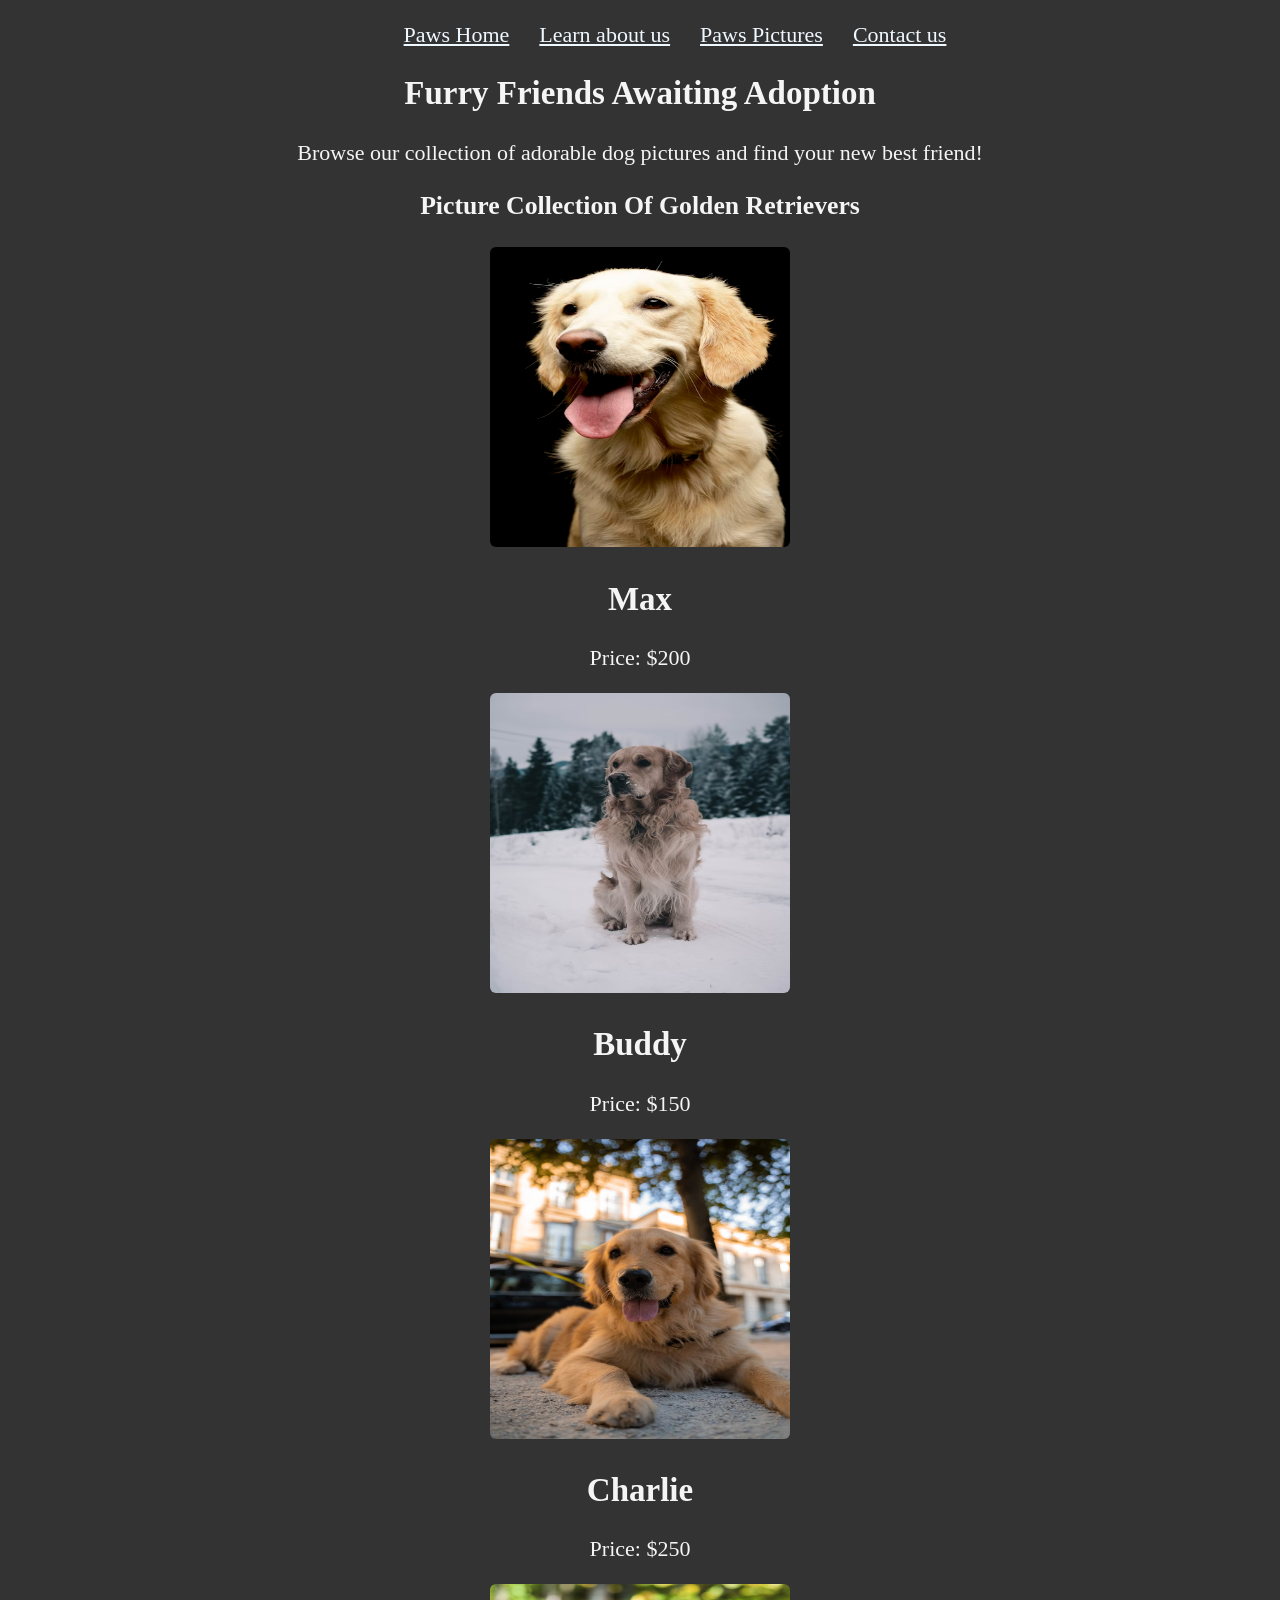
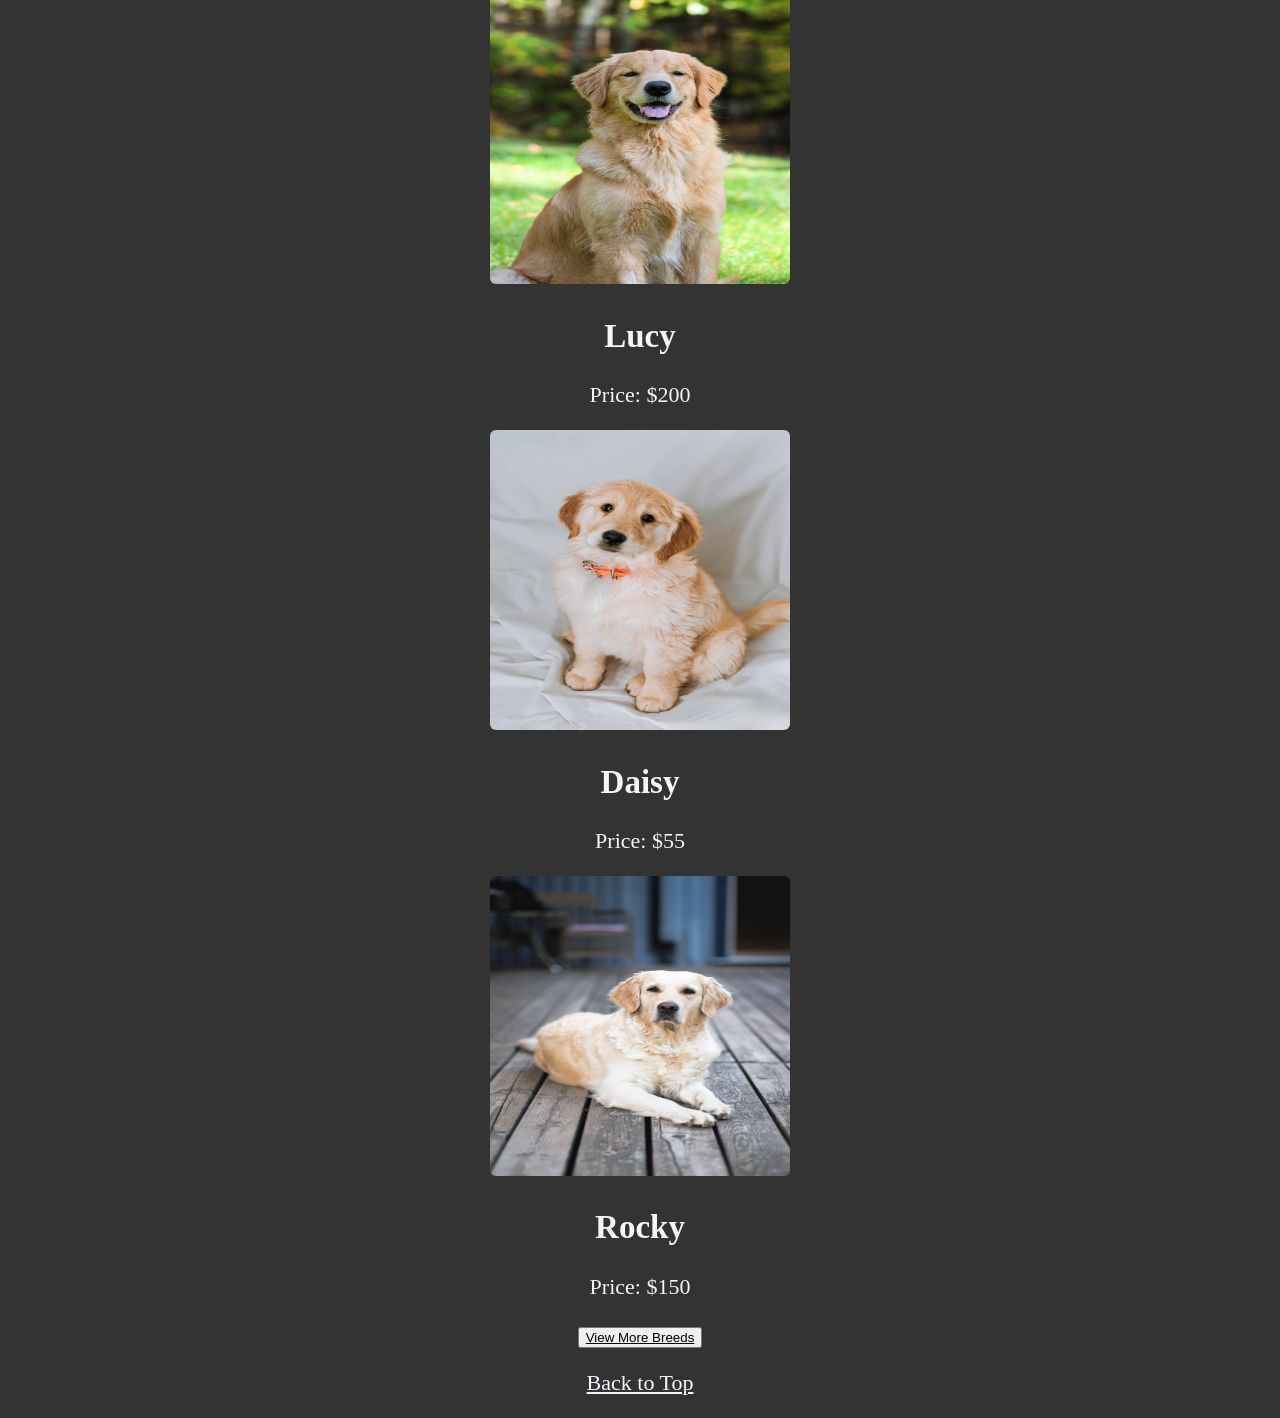
<file: index.html>
<!DOCTYPE html>
<html lang="en">
<head>
    <meta charset="UTF-8">
    <meta name="viewport" content="width=device-width, initial-scale=1.0">
    <meta name="author" content="Attamah Gideon Chinecherem">
    <meta name="description" content="This page contains everything you need to know about dog purchasing">
    <title>Pawsome sales</title>
    <link rel="stylesheet" href="style.css">
    <link rel="stylesheet" href="form.html">
    <link rel="stylesheet" href="about.html">
</head>
<body>
    <header>
        <nav>
            <ul>
                <li>
                    <a href="index.html">Paws Home</a>
                </li>
                <li>
                    <a href="/about.html">Learn about us</a>
                </li>
                <li>
                    <a href="#pictures">Paws Pictures</a>
                </li>
                <li>
                    <a href="/more-breeds.html">Contact us</a>
                </li>
            </ul>
        </nav>
    </header>
        <section class="hero">
            <h1>Furry Friends Awaiting Adoption</h1>
            <p>
                Browse our collection of adorable dog pictures and find your new best friend!
            </p>
            <!-- <button>Browse pictures</button> -->
            <section id="pictures">
            <h1>Picture Collection Of Golden Retrievers</h1>
            <div class="dog-collection">
                <div class="dog-card">
                    <img src="images/Golden Retrievers.avif" alt="Dog1">
                    <h2><b>Max</b></h2>
                    <p>Price: $200</p>
                </div>

                <div class="dog-card">
                    <img src="images/photo-1518606091957-4c24907bc6ed.avif">
                    <h2><b>Buddy</b></h2>
                    <p>Price: $150</p>
                </div>
                
                <div class="dog-card">
                    <img src="images/photo-1626736637845-53045bb9695b.avif">
                    <h2><b>Charlie</b></h2>
                    <p>Price: $250</p>
                </div>

                <div class="dog-card">
                    <img src="images/photo-1633722715463-d30f4f325e24.avif">
                    <h2><b>Lucy</b></h2>
                    <p>Price: $200</p>
                </div>

                <div class="dog-card">
                    <img src="images/premium_photo-1694819488591-a43907d1c5cc.avif">
                    <h2><b>Daisy</b></h2>
                    <p>Price: $55</p>
                </div>

                <div class="dog-card">
                    <img src="images/photo-1531040153975-38c7b2ceb3d7.avif">
                    <h2><b>Rocky</b></h2>
                    <p>Price: $150</p>
                </div>
                </section>

            </div>
            <button>
                <a href="more-breeds.html" target="_blank">View More Breeds</a>
            </button>
            
            <p>
                <a href="/index.html">Back to Top</a>

            </p>
</body>
</html>
</file>
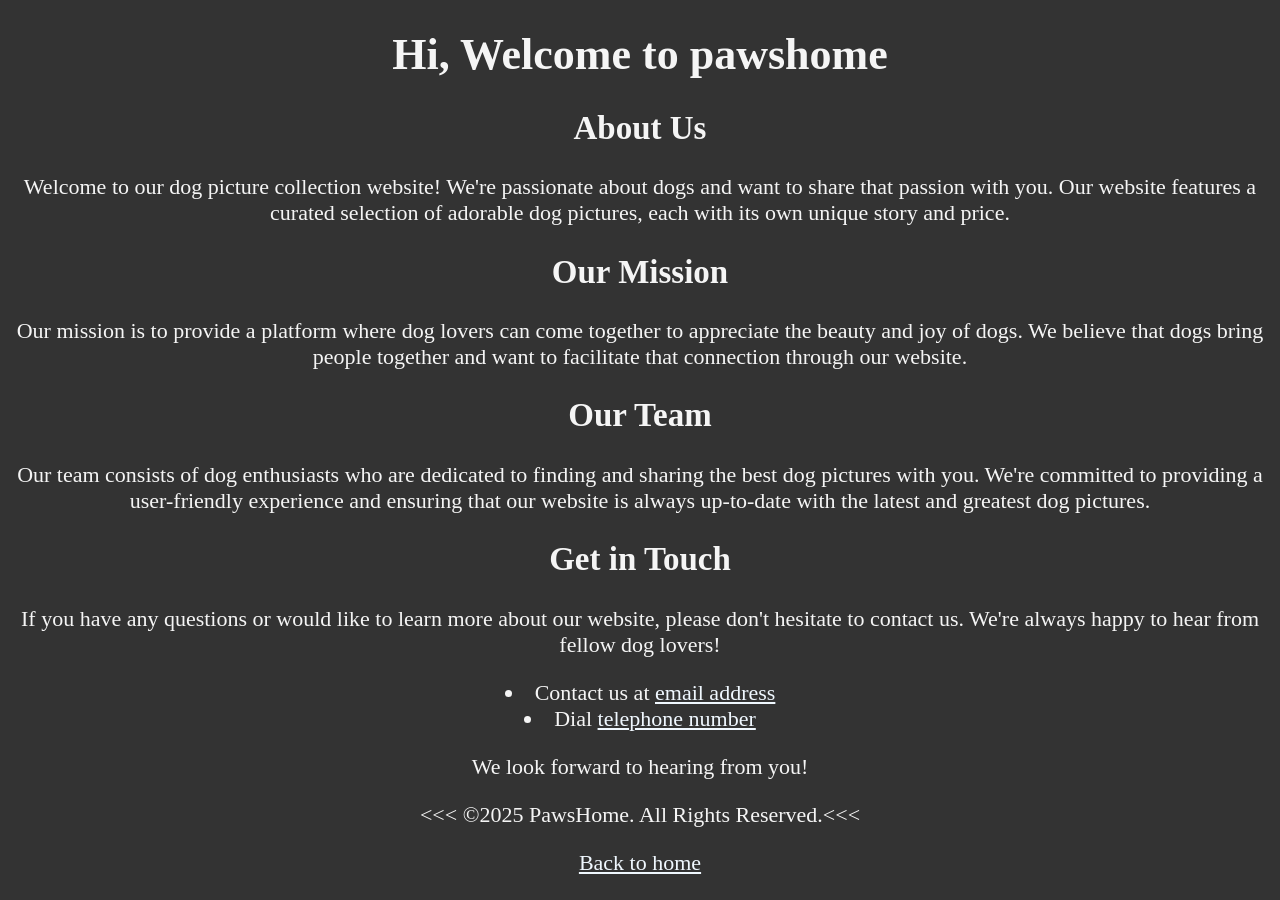
<file: about.html>
<!DOCTYPE html>
<html lang="en">
<head>
    <meta charset="UTF-8">
    <meta name="viewport" content="width=device-width, initial-scale=1.0">
    <meta name="author" content="Attamah Gideon Chinecherem">
    <meta name="description" content="Hi, I'm Attamah Gideon Chinecherem. This page is abpout bme.">
    <title>About Me</title>
    <link rel="stylesheet" href="style.css">
</head>
<body>
    <h1>Hi, Welcome to pawshome</h1>

    <h2>About Us</h2>
    <p>
Welcome to our dog picture collection website! We're passionate about dogs and want to share that passion with you. Our website features a curated selection of adorable dog pictures, each with its own unique story and price.
   </p>

   <h2>Our Mission</h2>
   <p>
Our mission is to provide a platform where dog lovers can come together to appreciate the beauty and joy of dogs. We believe that dogs bring people together and want to facilitate that connection through our website.
   </p>

   <h2>Our Team</h2>
   <p>
Our team consists of dog enthusiasts who are dedicated to finding and sharing the best dog pictures with you. We're committed to providing a user-friendly experience and ensuring that our website is always up-to-date with the latest and greatest dog pictures.
   </p>

   <h2>Get in Touch</h2>
   <p>
If you have any questions or would like to learn more about our website, please don't hesitate to contact us. We're always happy to hear from fellow dog lovers!
   </p>

 <li>
    Contact us at <a href=" mailto:info@pawshome.com">email address</a>
 </li>

 <li>
    Dial <a href="tel: 123-456-7890">telephone number</a>
 </li>

 <p>We look forward to hearing from you!</p>

 &lt;&lt;&lt; &copy;2025 PawsHome. All Rights Reserved.</a>&lt;&lt;&lt;

 <p>
    <a href="/">Back to home</a>
 </p>
</body>
</html>
</file>
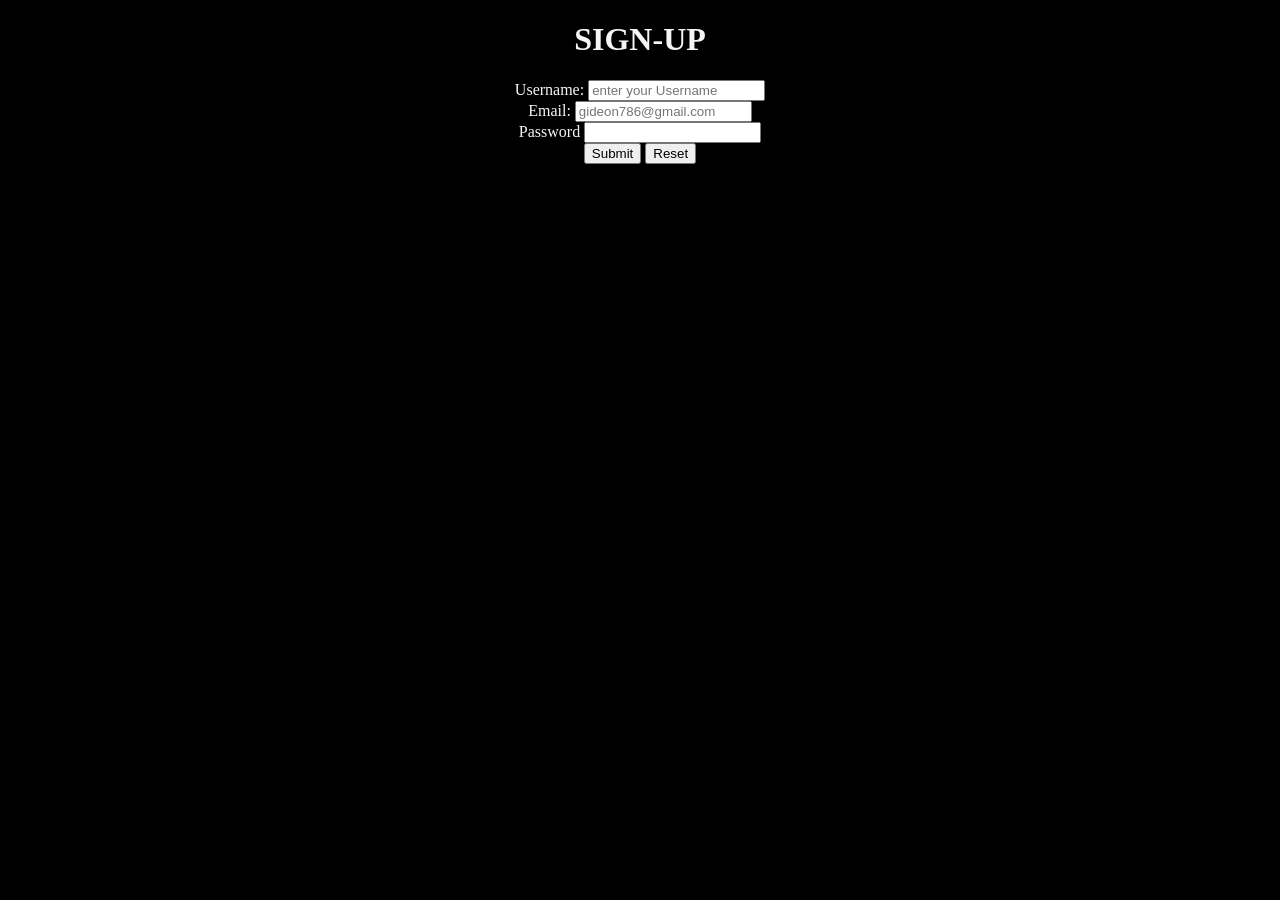
<file: form.html>
<!DOCTYPE html>
<html lang="en">

<head>
    <meta charset="UTF-8">
    <meta name="viewport" content="width=device-width, initial-scale=1.0">
    <title>LOGIN PAGE</title>
    <link rel="stylesheet" href="form.css">
</head>

<body>
    <form action="index.html">
        <h1>SIGN-UP</h1>
        <label for="Username">Username:</label>
        <input type="text" name="Username" id="Username" placeholder="enter your Username" required>
        <br>

        <label for="email">Email:</label>
        <input type="email" placeholder="gideon786@gmail.com" required>
        <br>

        <label for="password">Password</label>
        <input type="password" required>
        <br>

        <input type="submit" >
        <input type="reset">

    </form>

</body>

</html>
</file>
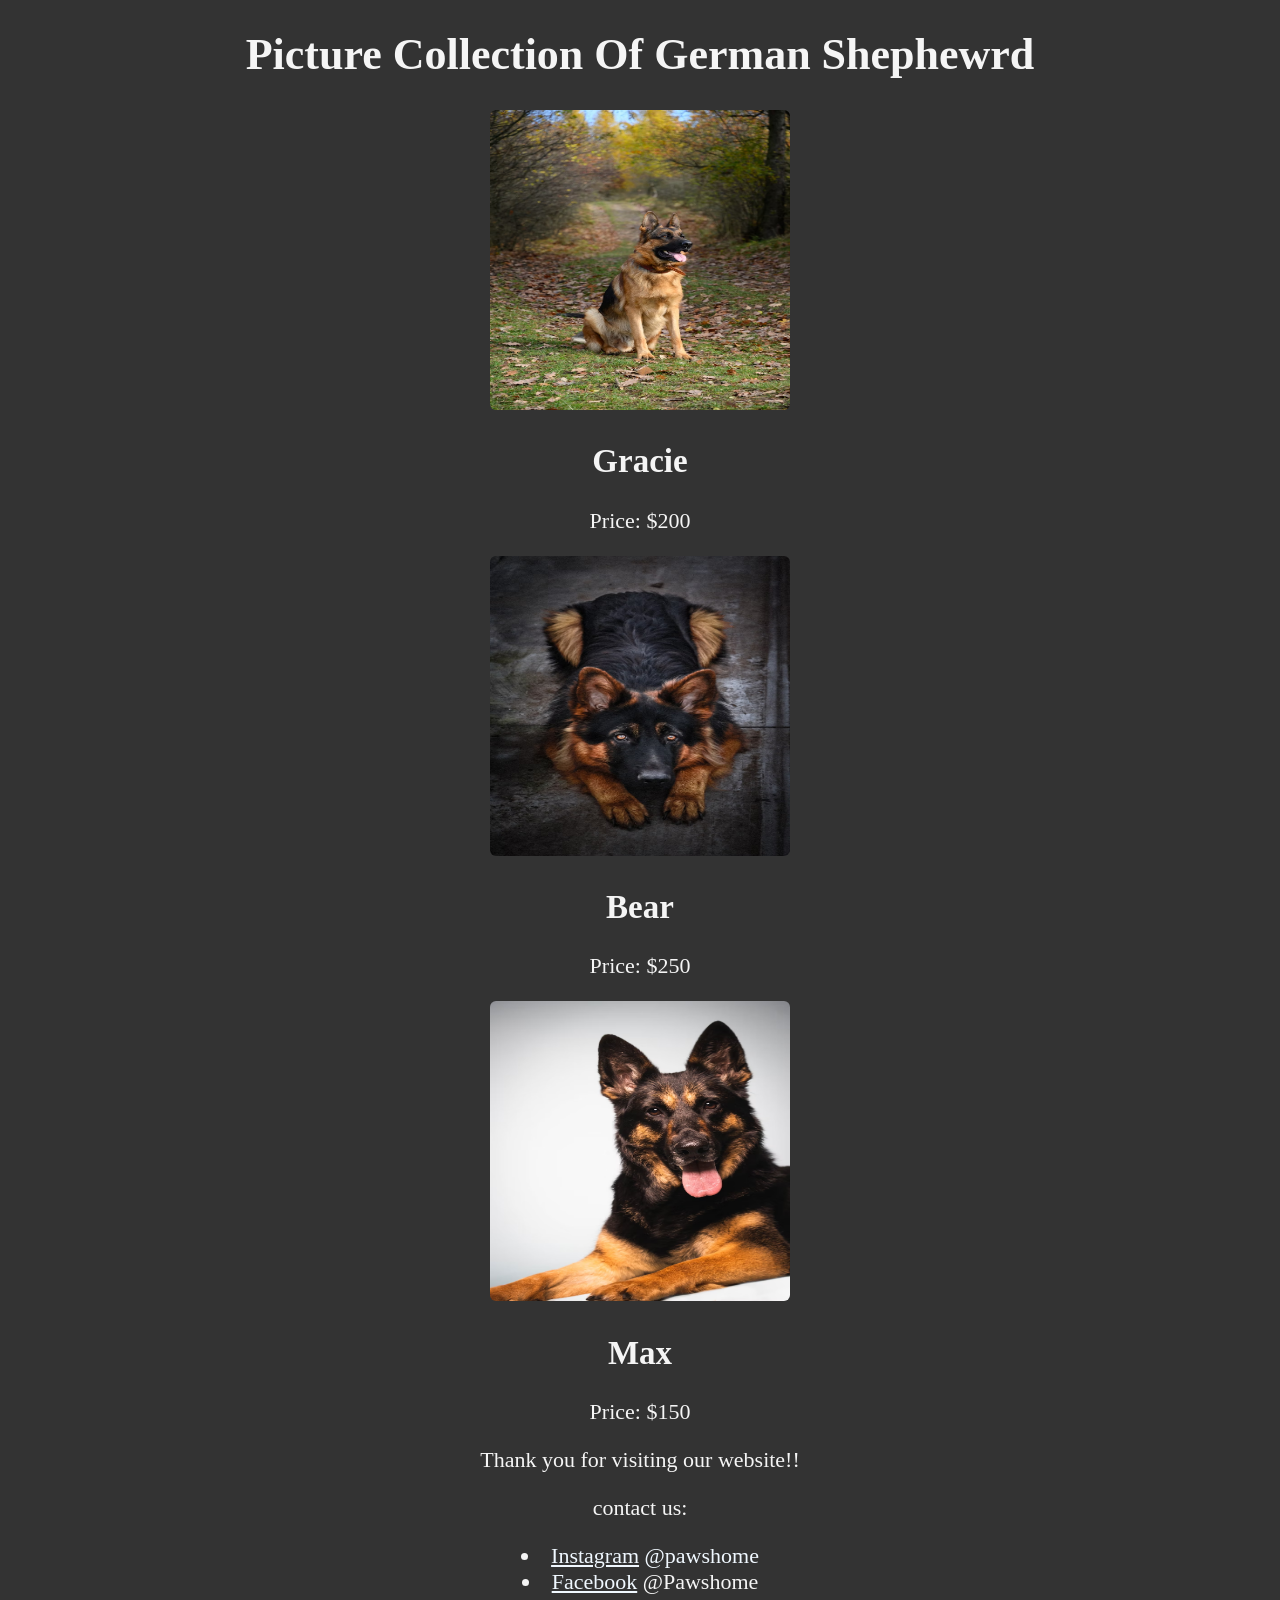
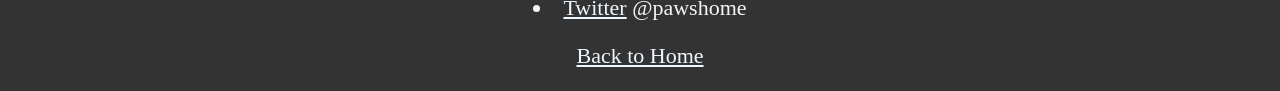
<file: more-breeds.html>
<!DOCTYPE html>
<html lang="en">
<head>
    <meta charset="UTF-8">
    <meta name="viewport" content="width=device-width, initial-scale=1.0">
    <title>More Dog Breeds</title>
    <link rel="stylesheet" href="style.css">
</head>
<body>
    <h1>Picture Collection Of German Shephewrd</h1>
    <div class="dog-collection">
        <div class="dog-card">
            <img src="image/photo-1605725657590-b2cf0d31b1a5.avif" width="430">
            <h2><b>Gracie</b></h2>
            <p>Price: $200</p>
        </div>

        <div class="dog-card">
            <img src="image/photo-1613656741959-70b2eaeb6db8.avif" width="430" >
            <h2><b>Bear</b></h2>
            <p>Price: $250</p>

        </div>

        <div class="dog-card">
            <img src="image/photo-1649571069618-99a265749d5b.avif" width="430">
            <h2><b>Max</b></h2>
            <p>Price: $150</p>

        </div>

    </div>

    <footer>
        Thank you for visiting our website!!
        <p>contact us:</p>
        <li> <a href="https://www.instagram.com">Instagram<a> @pawshome</li>
        <li><a href="https://www.facebook.com">Facebook</a> @Pawshome</li>
        <li><a href="https://www.twitter.com">Twitter</a> @pawshome</li>
        <p>
            <a href="/index.html">Back to Home</a>
        </p>
    </footer>
</body>
</html>
</file>
<file: style.css>
html {
    font-size: 22px;
    text-align: center;
}

body {
    background-color: #333;
    color: whitesmoke;
}

a {
    color: aliceblue;
}

/* a:visited {
    color: lightblue;
} */

a:hover,
a:active {
    color: brown;
}

button a {
    color: black;
}

img{
    width: 300px;
    height: 300px;
    border-radius: 2%;
}

nav ul{
    display: flex;
    justify-content: center;
    
}

nav ul li{
        margin-left: 30px;
        list-style: none;
    }
</file>
<file: form.css>
form{
    text-align:center;
}
body{
    background-color: black;
    color: whitesmoke;
}
</file>
